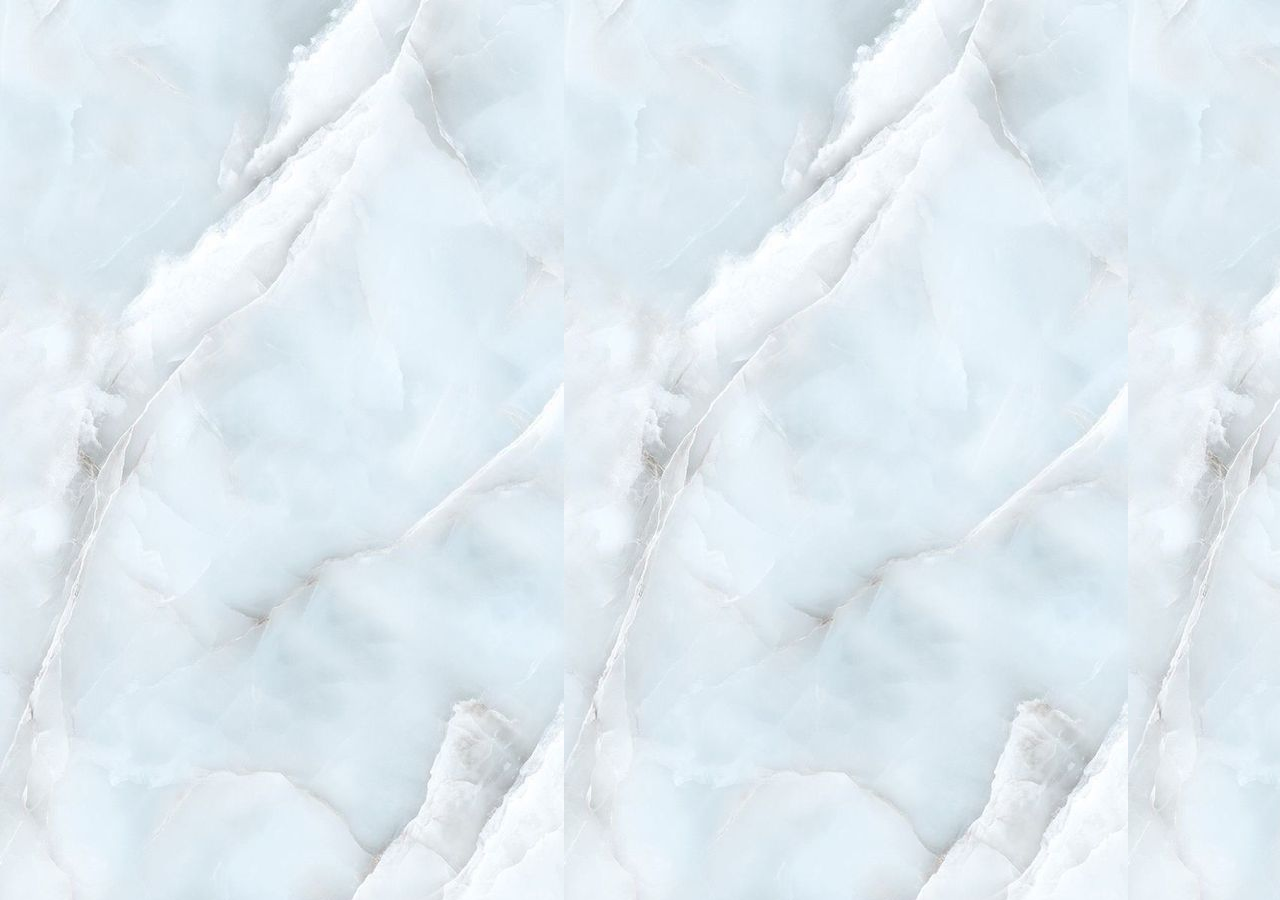
<file: img1.html>
<!DOCTYPE html>
<html lang="en">
<head>
    <meta charset="UTF-8">
    <meta name="viewport" content="width=device-width, initial-scale=1.0">
    <script src="https://aframe.io/releases/1.2.0/aframe.min.js"></script>
    <link rel="stylesheet" href="css/estilos.css">
    <title>Senderos Historicos</title>
</head>
<body>
    <main>
            <a-scene>
                <a-sky src="img/prueba.jpg"></a-sky>
            </a-scene>
    </main>
</body>
</html>
</file>
<file: css/estilos.css>
body {
    width: 100%;
    background-color: #ffffff;
    font-family: 'Montserrat', sans-serif;
    background-image: url('../img/fondo.jpg');
}

header {
    background-color: #14213D;
    color: #FCA311;
    padding: 5%;
    width: 100%;
    position: relative; /* Agregamos posición relativa al encabezado */
    z-index: 1; /* Ajusta el z-index según tus necesidades */
    display: flex;
    align-items: center;
}

#titulo {
    padding-left: 5%;
    width: 60%;
    font-size: 25px;
    margin-right: 25%;
}
#opciones {
    background-color: #14213D;
    color: #ffffff;
    width: 100%;
    padding: 2%;
    position: absolute;
    left: 0;
    display: none;
    padding-bottom: 2%;
    z-index: 2; /* Ajusta el z-index para que esté por encima del video */
}
#opciones>a{
    padding: 1%;
    display: block;
    width: 100%;
}
#opciones>div>a{
    padding: 1%;
    padding-left: 7%;
    display: block;
    width: 100%;
}
#opt_recorrido{
    display: none;
}
#recorrido{
    width: 30%;
}
.icono{
    width: 40px;
    padding: 8%;
}
.portada{
    width: 70vw;
    height: 70vw;
    border-radius: 50%;
    margin-left: 10vw;
}
#video{
    width: 100%;
    z-index: 0; 
}
article{
    padding: 5%;
    margin-bottom: 3%;
    width: 100%;
}
article>h2{
 color: #14213D;
 text-align: center;
}
article>p{
    text-align: justify;
}
h2{
    color: #14213D;
    text-align: center;
    font-weight: 600;
}
#contenido{
    margin:5%;
    width: 90%;
}
main{
    padding-bottom: 5%;
    
}
footer{
    background-color: #14213D;
    color: #FCA311;
    padding: 3%;
    width: 100%;
    text-align: center;
}
#map {
    height: 400px;
    z-index: 0; /* Ajusta el z-index según tus necesidades */
}
#imagen{
    width: 100px;
}
.seccion{
    background-color: #14213D;
    color: #FCA311;
    padding: 1%;
    text-align: center;
}
#galeria{
    margin-top: 2%;
    margin-left: 5%;
    width: 90%;
}
.noticia{
    background-color: #E5E5E5;
    width: 80%;
    margin-left: 10%;
}
#visor-container {
    margin: 0 auto; /* Centra el contenedor horizontalmente */
    overflow: hidden;
  }
@media (min-width: 600px) {
    header {
        background-color: #14213D;
        padding: 1%;
        width: 100%;
        position: relative; /* Agregamos posición relativa al encabezado */
        z-index: 1; /* Ajusta el z-index según tus necesidades */
        display: flex;
        align-items: center;
    }
    
    #titulo {
        padding-left: 5%;
        width: 20%;
        font-size: 25px;
        margin-right: 70%;
    }
    #opciones>a{
        padding: 5px;
        display: block;
        width: 100%;
    }
    #opciones {
        padding: 1%;
    }
    .seccion{
        background-color: #14213D;
        color: #FCA311;
        padding: 5px;
        text-align: center;
    }
    main{
        width: 70%;
        margin-left: 15%;
    }
    .portada{
        width: 10vw;
        height: 10vw;
        border-radius: 50%;
        margin-left: 20vw;
    }
}
</file>
